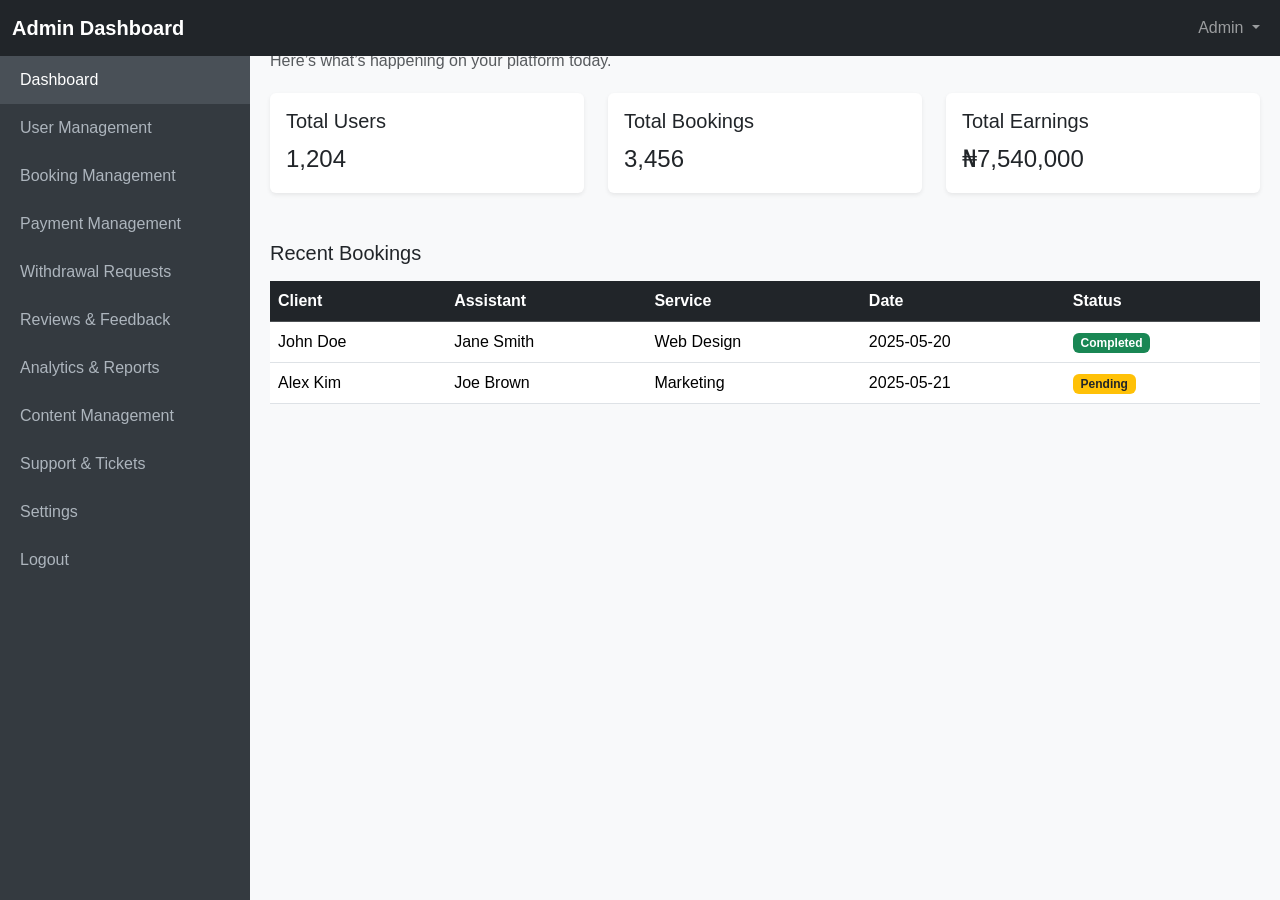
<file: any.html>
<!DOCTYPE html>
<html lang="en">
<head>
  <meta charset="UTF-8" />
  <meta name="viewport" content="width=device-width, initial-scale=1.0" />
  <title>Admin Dashboard</title>
  <link href="https://cdn.jsdelivr.net/npm/bootstrap@5.3.2/dist/css/bootstrap.min.css" rel="stylesheet">
  <style>
    body {
      font-family: "Segoe UI", sans-serif;
      background-color: #f8f9fa;
    }

    .sidebar {
      height: 100vh;
      width: 250px;
      position: fixed;
      left: 0;
      top: 0;
      background-color: #343a40;
      color: white;
      padding-top: 56px;
    }

    .sidebar .nav-link {
      color: #adb5bd;
      padding: 12px 20px;
    }

    .sidebar .nav-link:hover,
    .sidebar .nav-link.active {
      background-color: #495057;
      color: white;
    }

    .main-content {
      margin-left: 250px;
      padding: 20px;
    }

    .navbar-brand {
      font-weight: bold;
    }

    .nav-item .dropdown-menu {
      right: 0;
      left: auto;
    }

    .content-header {
      margin-bottom: 20px;
    }

    .content-header h4 {
      margin: 0;
    }
  </style>
</head>
<body>

  <!-- Navbar -->
  <nav class="navbar navbar-expand-lg navbar-dark bg-dark fixed-top">
    <div class="container-fluid">
      <a class="navbar-brand" href="#">Admin Dashboard</a>
      <div class="ms-auto">
        <ul class="navbar-nav">
          <li class="nav-item dropdown">
            <a class="nav-link dropdown-toggle" href="#" role="button" data-bs-toggle="dropdown">
              Admin
            </a>
            <ul class="dropdown-menu dropdown-menu-end">
              <li><a class="dropdown-item" href="#">Profile</a></li>
              <li><a class="dropdown-item" href="#">Settings</a></li>
              <li><hr class="dropdown-divider"></li>
              <li><a class="dropdown-item" href="#">Logout</a></li>
            </ul>
          </li>
        </ul>
      </div>
    </div>
  </nav>

  <!-- Sidebar -->
  <div class="sidebar d-flex flex-column position-fixed">
    <nav class="nav flex-column">
      <a class="nav-link active" href="#">Dashboard</a>
      <a class="nav-link" href="#">User Management</a>
      <a class="nav-link" href="#">Booking Management</a>
      <a class="nav-link" href="#">Payment Management</a>
      <a class="nav-link" href="#">Withdrawal Requests</a>
      <a class="nav-link" href="#">Reviews & Feedback</a>
      <a class="nav-link" href="#">Analytics & Reports</a>
      <a class="nav-link" href="#">Content Management</a>
      <a class="nav-link" href="#">Support & Tickets</a>
      <a class="nav-link" href="#">Settings</a>
      <a class="nav-link" href="#">Logout</a>
    </nav>
  </div>

  <!-- Main Content -->
  <div class="main-content">
    <div class="content-header">
      <h4>Welcome, Admin</h4>
      <p class="text-muted">Here’s what’s happening on your platform today.</p>
    </div>

    <div class="row g-4">
      <div class="col-md-4">
        <div class="card border-0 shadow-sm">
          <div class="card-body">
            <h5 class="card-title">Total Users</h5>
            <p class="card-text fs-4">1,204</p>
          </div>
        </div>
      </div>
      <div class="col-md-4">
        <div class="card border-0 shadow-sm">
          <div class="card-body">
            <h5 class="card-title">Total Bookings</h5>
            <p class="card-text fs-4">3,456</p>
          </div>
        </div>
      </div>
      <div class="col-md-4">
        <div class="card border-0 shadow-sm">
          <div class="card-body">
            <h5 class="card-title">Total Earnings</h5>
            <p class="card-text fs-4">₦7,540,000</p>
          </div>
        </div>
      </div>
    </div>

    <!-- You can dynamically load different views using JS or backend routing here -->
    <div class="mt-5">
      <h5>Recent Bookings</h5>
      <table class="table table-hover mt-3">
        <thead class="table-dark">
          <tr>
            <th>Client</th>
            <th>Assistant</th>
            <th>Service</th>
            <th>Date</th>
            <th>Status</th>
          </tr>
        </thead>
        <tbody>
          <tr>
            <td>John Doe</td>
            <td>Jane Smith</td>
            <td>Web Design</td>
            <td>2025-05-20</td>
            <td><span class="badge bg-success">Completed</span></td>
          </tr>
          <tr>
            <td>Alex Kim</td>
            <td>Joe Brown</td>
            <td>Marketing</td>
            <td>2025-05-21</td>
            <td><span class="badge bg-warning text-dark">Pending</span></td>
          </tr>
        </tbody>
      </table>
    </div>
  </div>

  <script src="https://cdn.jsdelivr.net/npm/bootstrap@5.3.2/dist/js/bootstrap.bundle.min.js"></script>
</body>
</html>
</file>
